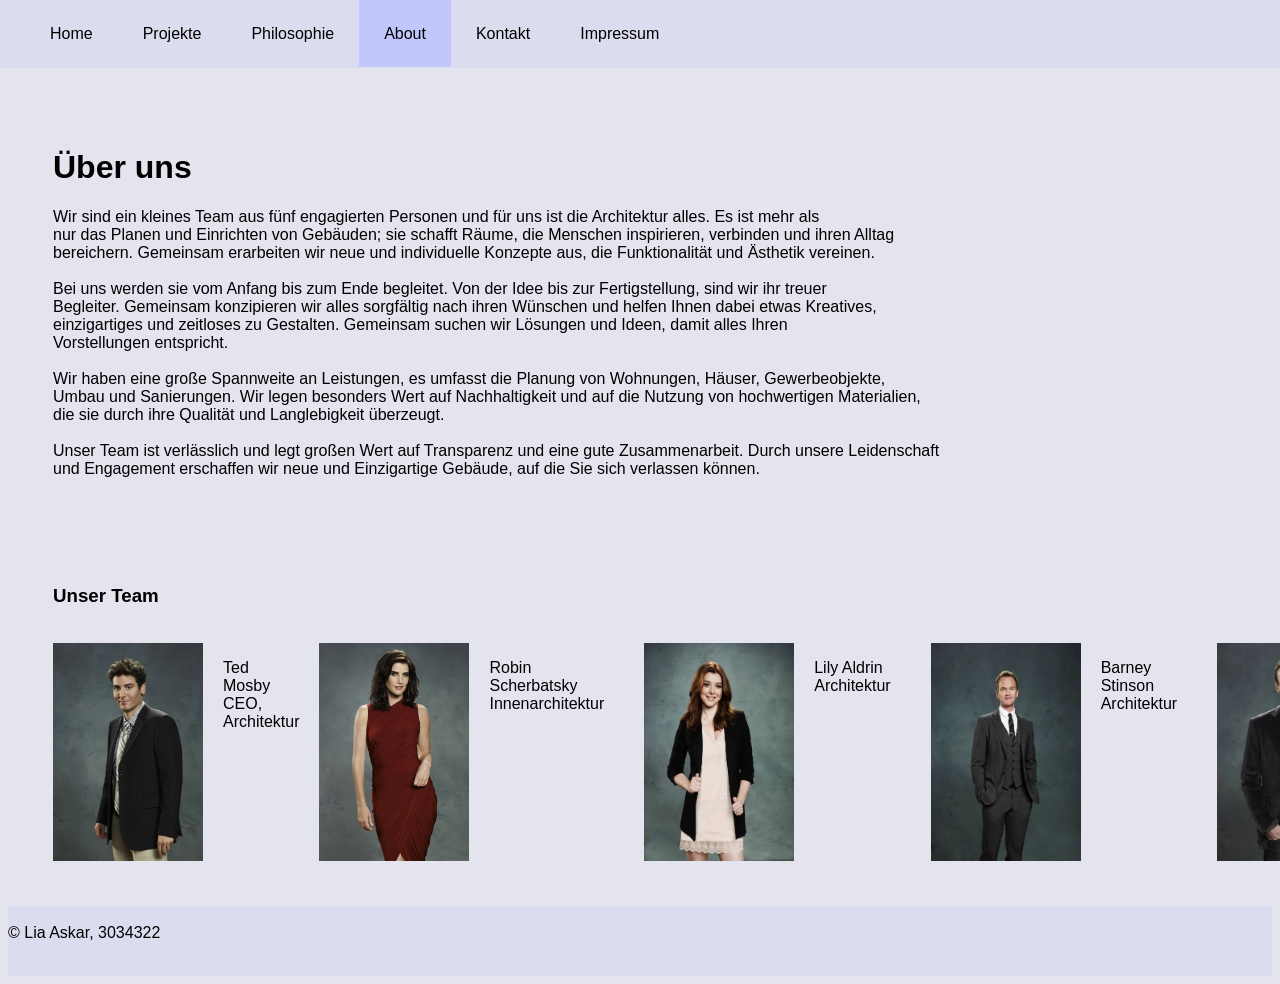
<file: about.html>
<html>
    <head>
        <title>About</title>
        <link rel="stylesheet" type="text/css" href="style.css">

    </head>
    <body>
        <header>
            <nav>
                <ul>
                    <li>
                        <a href="index.html" >Home</a>
                    </li>
                    
                    <li>
                        <a href="projekte.html" >Projekte</a>
                    </li>

                    <li>
                        <a href="philosophie.html" >Philosophie</a>
                    </li>

                    <li>
                        <a href="about.html" class="active" >About</a>
                    </li>

                    <li>
                        <a href="kontakt.html" >Kontakt</a>
                    </li>
                    
                    <li>
                        <a href="impressum.html" >Impressum</a>
                    </li>
                </ul>
            </nav>
        </header>
           
        <main>
            <h1>Über uns</h1>

            <p>
             Wir sind ein kleines Team aus fünf engagierten Personen und für uns ist die Architektur alles. Es ist mehr als <br>
             nur das Planen und Einrichten von Gebäuden; sie schafft Räume, die Menschen inspirieren, verbinden und ihren Alltag <br>
             bereichern. Gemeinsam erarbeiten wir neue und individuelle Konzepte aus, die Funktionalität und Ästhetik vereinen. <br>
                <br>
             Bei uns werden sie vom Anfang bis zum Ende begleitet. Von der Idee bis zur Fertigstellung, sind wir ihr treuer <br>
             Begleiter. Gemeinsam konzipieren wir alles sorgfältig nach ihren Wünschen und helfen Ihnen dabei etwas Kreatives, <br>
             einzigartiges und zeitloses zu Gestalten. Gemeinsam suchen wir Lösungen und Ideen, damit alles Ihren <br>
             Vorstellungen entspricht. <br>
                <br>
             Wir haben eine große Spannweite an Leistungen, es umfasst die Planung von Wohnungen, Häuser, Gewerbeobjekte, <br>
             Umbau und Sanierungen. Wir legen besonders Wert auf Nachhaltigkeit und auf die Nutzung von hochwertigen Materialien, <br> 
             die sie durch ihre Qualität und Langlebigkeit überzeugt. <br>
                <br>
             Unser Team ist verlässlich und legt großen Wert auf Transparenz und eine gute Zusammenarbeit. Durch unsere Leidenschaft <br>
             und Engagement erschaffen wir neue und Einzigartige Gebäude, auf die Sie sich verlassen können. 
            </p>
            <br>
            <br>
            <br>
            <br>

        <h3>Unser Team</h3> 
        <br>

        <div class="bild">
        
        <img src="TedMosby.webp" width="150px">
        <p>Ted Mosby <br>
           CEO, Architektur</p>
           
        <img src="Robin_Scherbatsky.png" width="150px">
        <p>Robin Scherbatsky <br>
           Innenarchitektur</p>
           <br>
        <img src="lilyaldrin.jpg" width="150px">
        <p>Lily Aldrin <br>
           Architektur</p>
           <br>
        <img src="BarneyStinson.webp" width="150px">
        <p>Barney Stinson <br>
           Architektur</p>
           <br>
        <img src="marshalleriksen.jpg" width="150px">
        <p>Marshall Eriksen <br>
           Innenarchitektur</p>
        </div>           

        </main>
            <footer>
            <br>
             &copy; Lia Askar, 3034322
        </footer>
    </body>
    
</html>
</file>
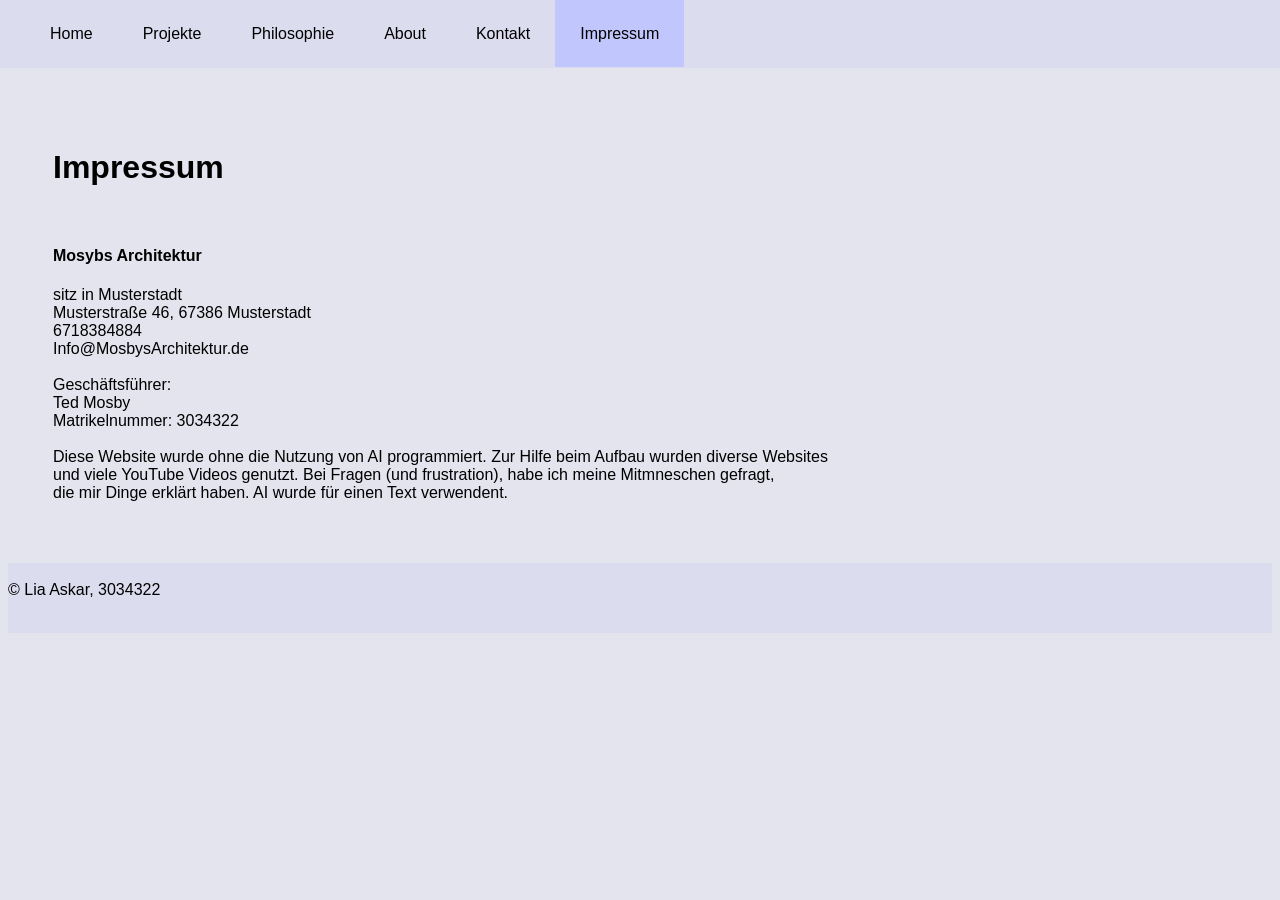
<file: impressum.html>
<html>
    <head>
        <title>Impressum</title>
        <link rel="stylesheet" type="text/css" href="style.css">

    </head>
    <body>
        <header>
            <nav>
                <ul>
                    <li>
                        <a href="index.html" >Home</a>
                    </li>
                    
                    <li>
                        <a href="projekte.html" >Projekte</a>
                    </li>

                    <li>
                        <a href="philosophie.html" >Philosophie</a>
                    </li>

                    <li>
                        <a href="about.html" >About</a>
                    </li>

                    <li>
                        <a href="kontakt.html" >Kontakt</a>
                    </li>
                    
                    <li>
                        <a href="impressum.html" class="active" >Impressum</a>
                    </li>
                </ul>
            </nav>
        </header>

        <main>

            <h1>Impressum</h1>
            <br>
            <h4>Mosybs Architektur</h4>
            <p>sitz in Musterstadt <br>
                Musterstraße 46, 67386 Musterstadt <br>
                6718384884 <br>
                Info@MosbysArchitektur.de <br>
                <br>
                Geschäftsführer: <br>
                Ted Mosby <br>

                Matrikelnummer: 3034322
            <br>
            <br>

                Diese Website wurde ohne die Nutzung von AI programmiert. Zur Hilfe beim Aufbau wurden diverse Websites <br>
                und viele YouTube Videos genutzt. Bei Fragen (und frustration), habe ich meine Mitmneschen gefragt, <br>
                die mir Dinge erklärt haben. AI wurde für einen Text verwendent.

            </p>

        </main>
        <footer>
            <br>
             &copy; Lia Askar, 3034322
        </footer>
    </body>
    
</html>
</file>
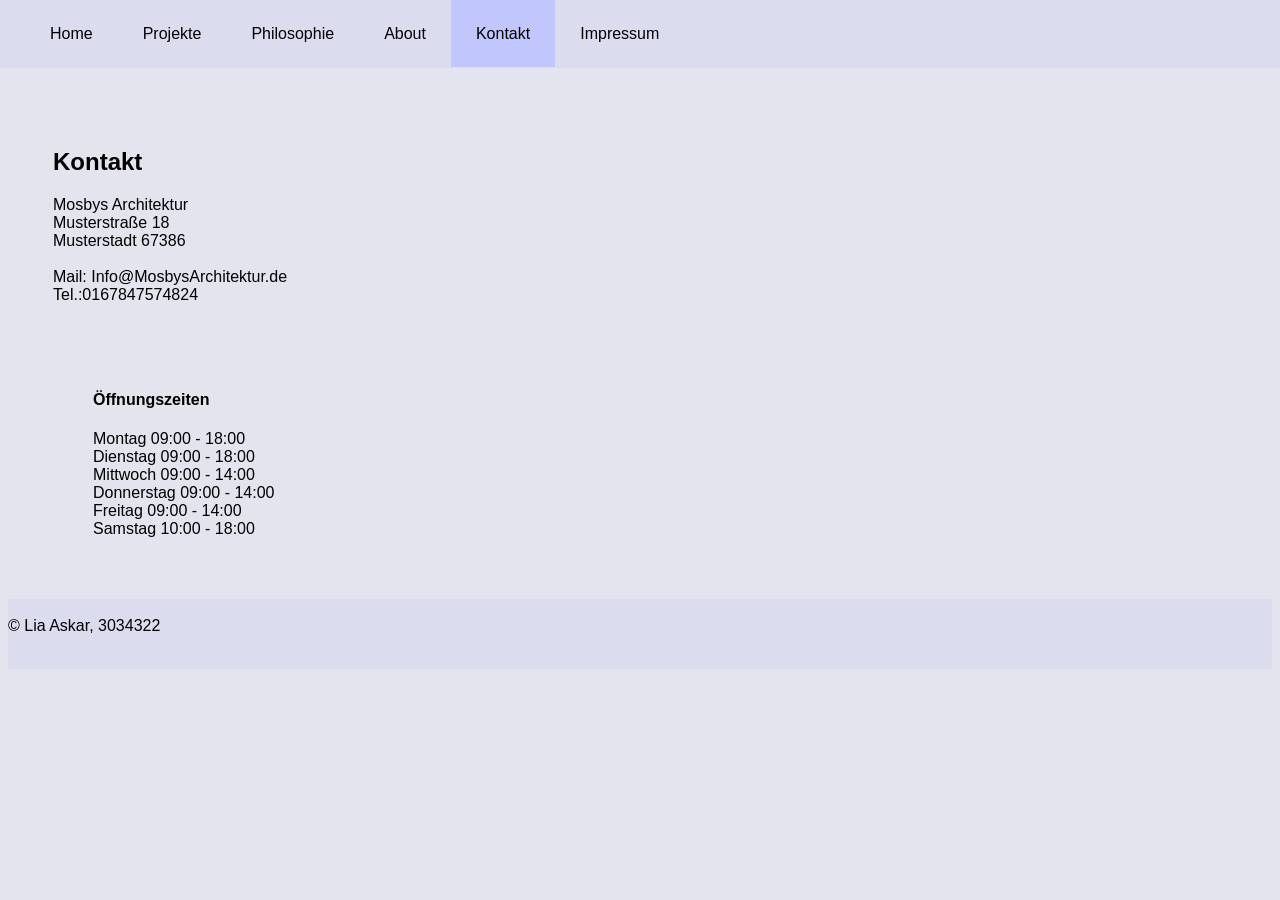
<file: kontakt.html>
<html>
    <head>
        <title>Kontakt</title>
        <link rel="stylesheet" type="text/css" href="style.css">

    </head>
    <body>
        <header>
            <nav>
                <ul>
                    <li>
                        <a href="index.html" >Home</a>
                    </li>
                    
                    <li>
                        <a href="projekte.html" >Projekte</a>
                    </li>

                    <li>
                        <a href="philosophie.html" >Philosophie</a>
                    </li>

                    <li>
                        <a href="about.html" >About</a>
                    </li>

                    <li>
                        <a href="kontakt.html" class="active" >Kontakt</a>
                    </li>
                    
                    <li>
                        <a href="impressum.html" >Impressum</a>
                    </li>
                </ul>
            </nav>
        </header>

        <main>
            <section class="kontakt">
            <h1>Kontakt</h1>

            
            <p> Mosbys Architektur <br>
                Musterstraße 18 <br>
                Musterstadt 67386 <br>
                <br>
                Mail: Info@MosbysArchitektur.de 
                <br>
                Tel.:0167847574824
            </p>
            </section>

            <section class="Zeit">
            <ol> 
                
                <h4>Öffnungszeiten</h4>
                
                Montag        <time> 09:00 - 18:00 </time> <br>
                Dienstag      <time> 09:00 - 18:00 </time> <br>
                Mittwoch      <time> 09:00 - 14:00 </time> <br>
                Donnerstag    <time> 09:00 - 14:00 </time> <br>
                Freitag       <time> 09:00 - 14:00 </time> <br>
                Samstag       <time> 10:00 - 18:00 </time> <br>

            </ol>

            </section>

        </main>

        <footer>
            <br>
             &copy; Lia Askar, 3034322
        </footer>
    </body>
</html>
</file>
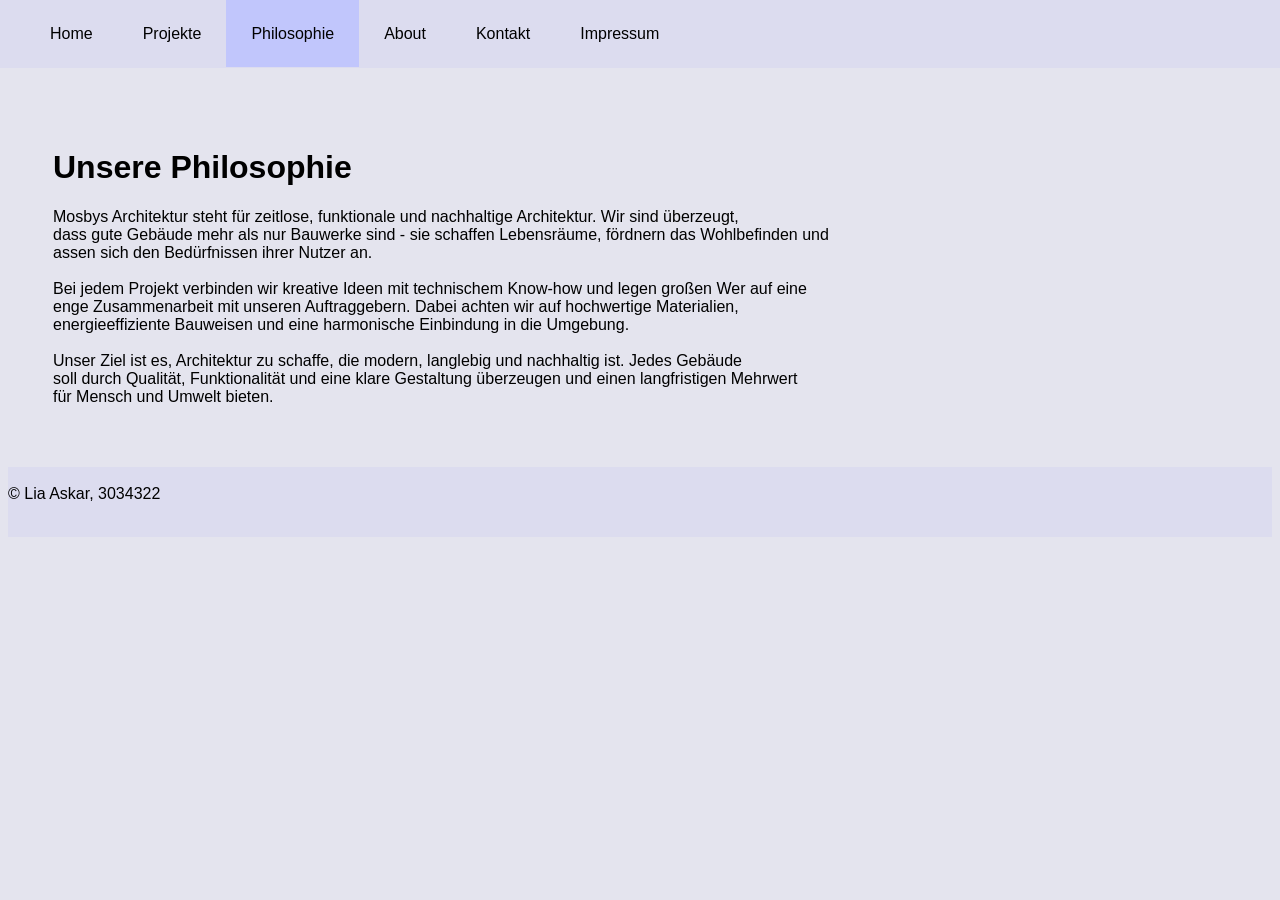
<file: philosophie.html>
<html>
    <head>
        <title>Philosophie</title>
        <link rel="stylesheet" type="text/css" href="style.css">
    </head>

    <body>
        <header>
            <nav>
                <ul>
                    <li>
                        <a href="index.html" >Home</a>
                    </li>
                    
                    <li>
                        <a href="projekte.html" >Projekte</a>
                    </li>

                    <li>
                        <a href="philosophie.html" class="active" >Philosophie</a>
                    </li>

                    <li>
                        <a href="about.html" >About</a>
                    </li>

                    <li>
                        <a href="kontakt.html" >Kontakt</a>
                    </li>
                    
                    <li>
                        <a href="impressum.html" >Impressum</a>
                    </li>
                </ul>
            </nav>
        </header>
        
        <main>
        <h1>Unsere Philosophie</h1>
        <p>
            Mosbys Architektur steht für zeitlose, funktionale und nachhaltige Architektur. Wir sind überzeugt, <br>
             dass gute Gebäude mehr als nur Bauwerke sind - sie schaffen Lebensräume, fördnern das Wohlbefinden und <br>
             assen sich den Bedürfnissen ihrer Nutzer an. <br>
             <br>
             Bei jedem Projekt verbinden wir kreative Ideen mit technischem Know-how und legen großen Wer auf eine <br>
             enge Zusammenarbeit mit unseren Auftraggebern. Dabei achten wir auf hochwertige Materialien, <br>
             energieeffiziente Bauweisen und eine harmonische Einbindung in die Umgebung. <br>
             <br>
             Unser Ziel ist es, Architektur zu schaffe, die modern, langlebig und nachhaltig ist. Jedes Gebäude <br>
             soll durch Qualität, Funktionalität und eine klare Gestaltung überzeugen und einen langfristigen Mehrwert <br>
             für Mensch und Umwelt bieten.
        </p>
        </main>
        <footer>
            <br>
             &copy; Lia Askar, 3034322
        </footer>
    </body>
</html>
</file>
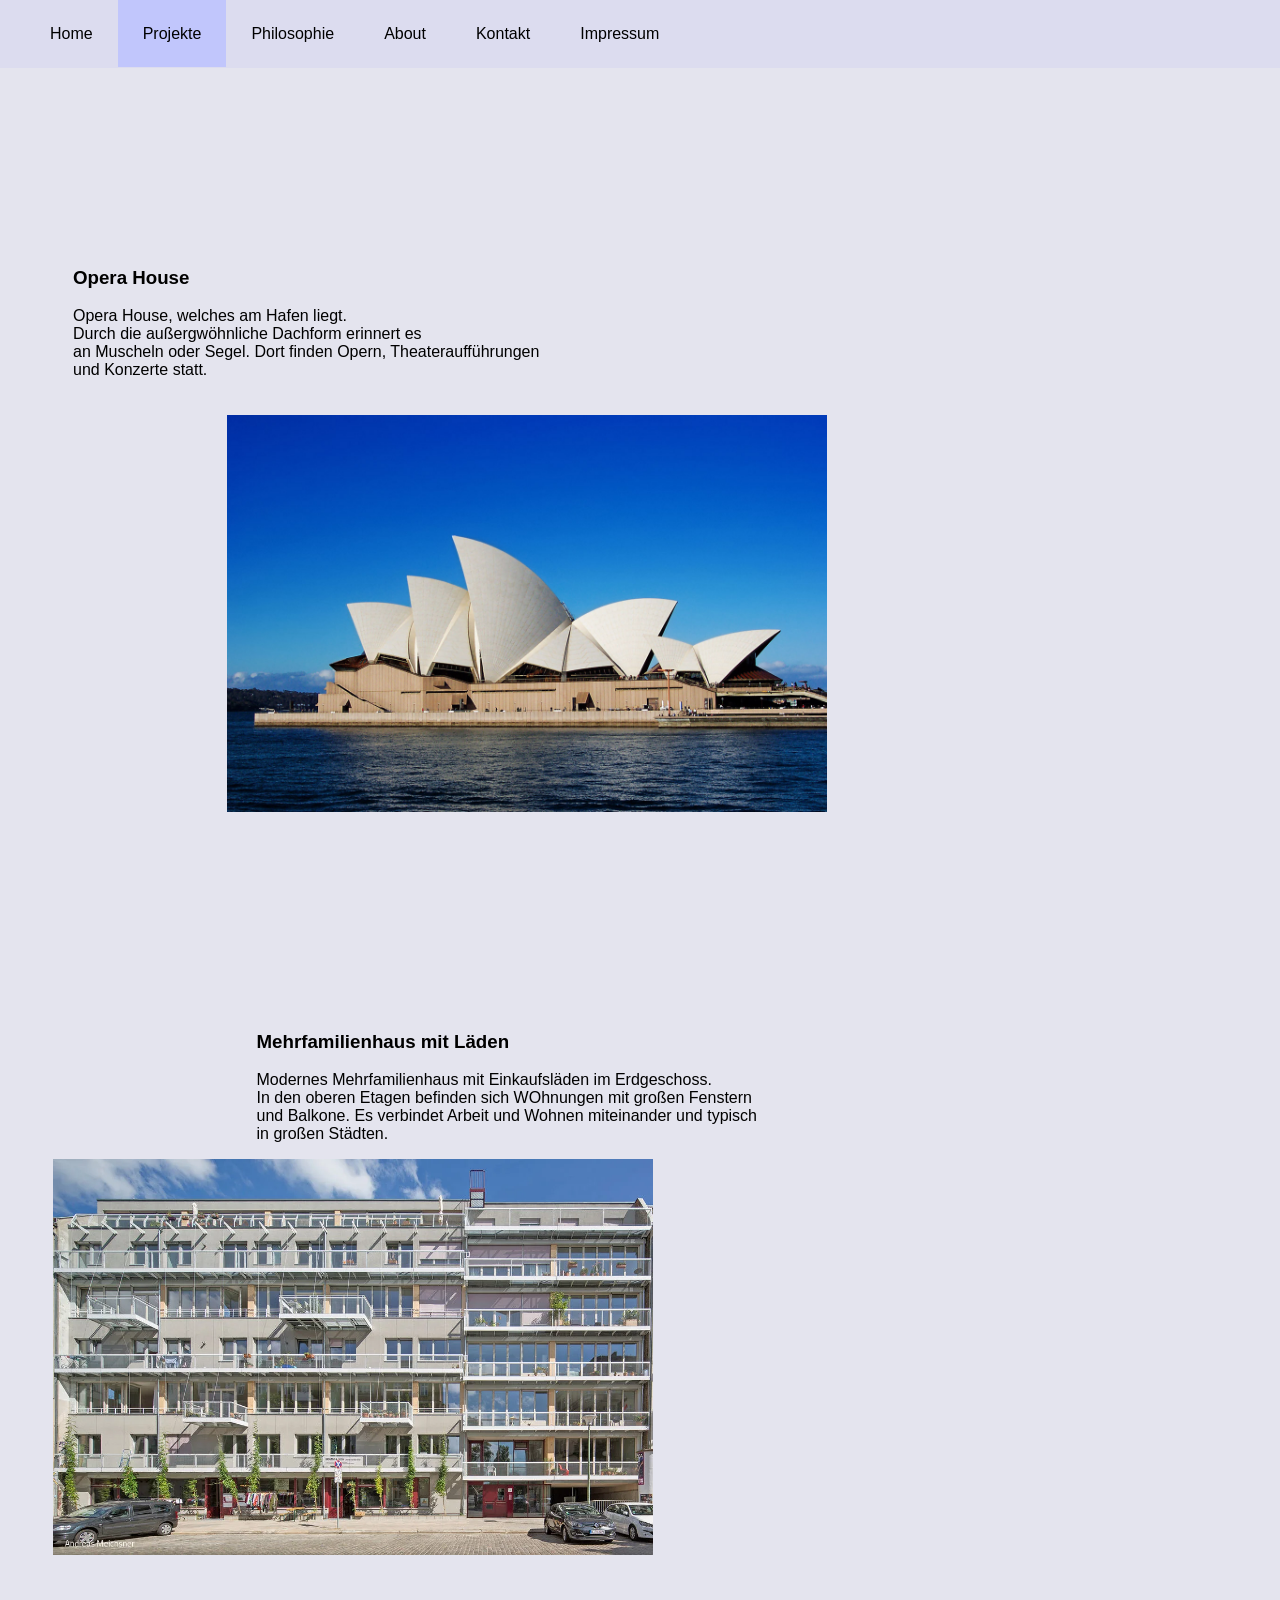
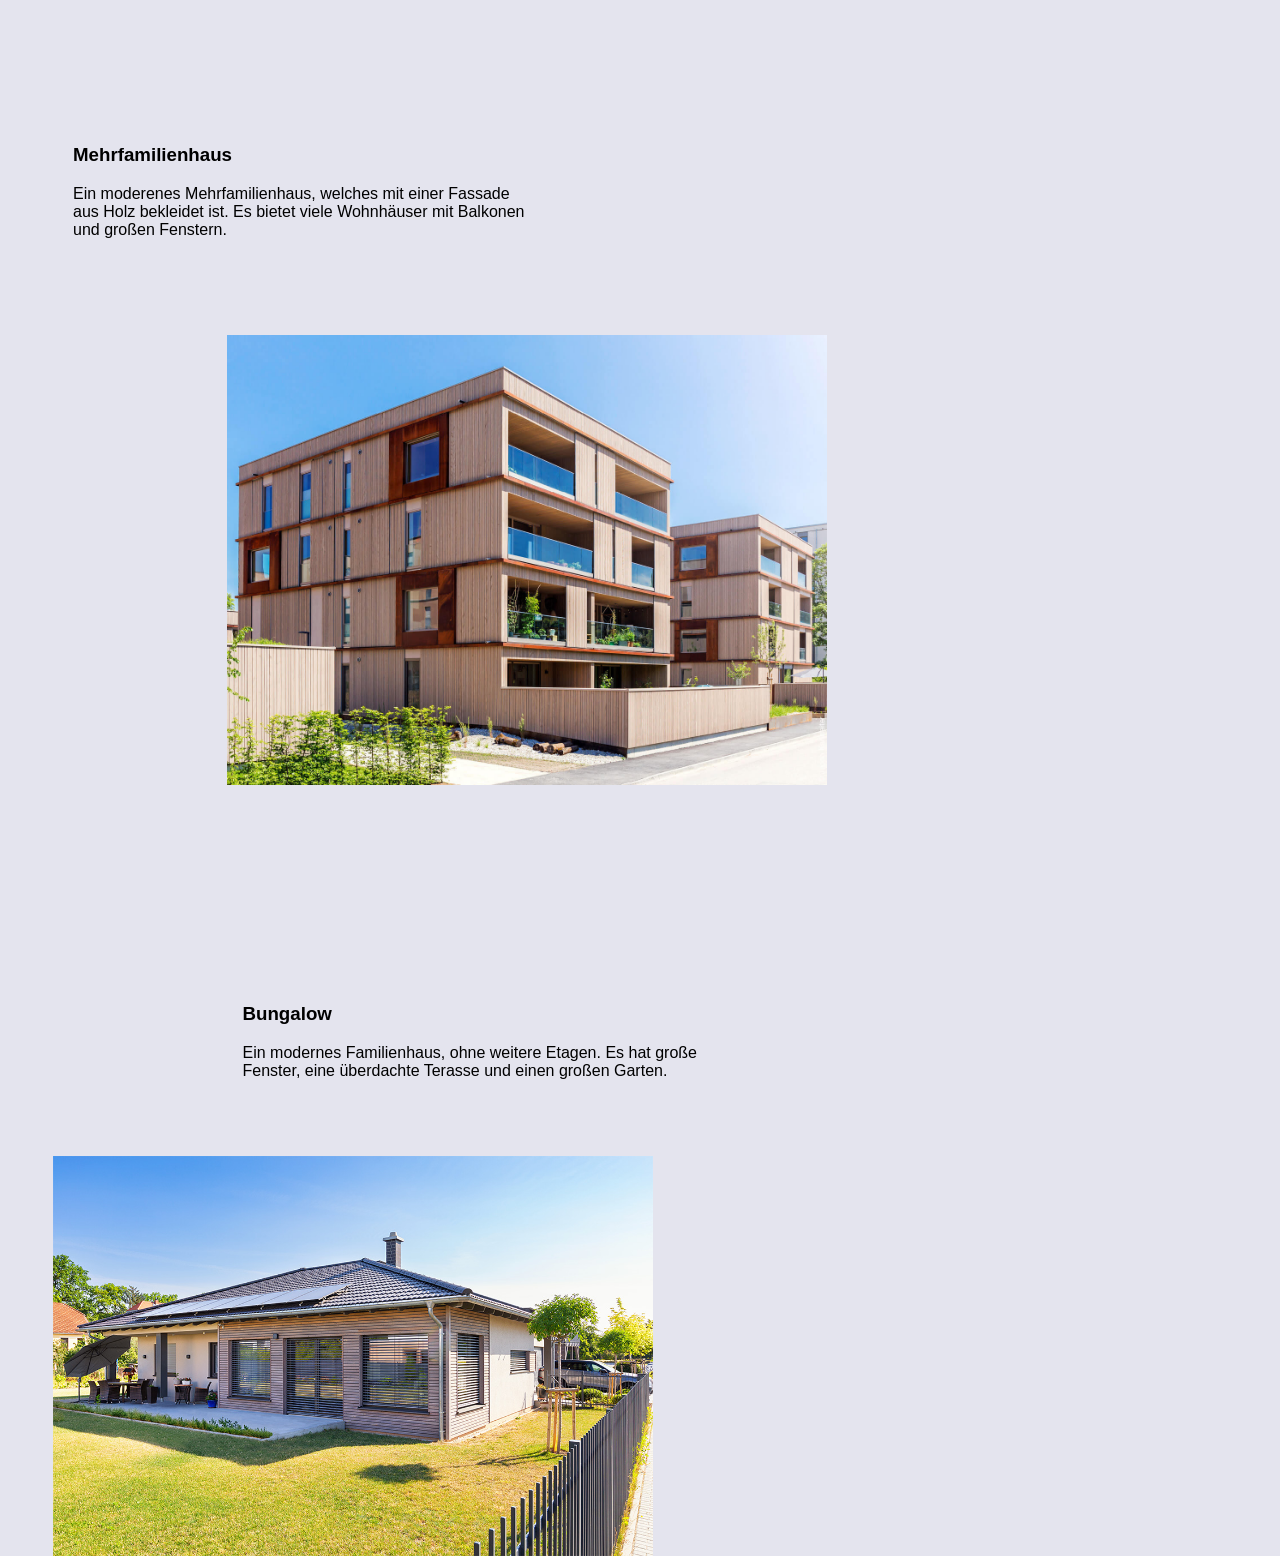
<file: projekte.html>
<html>
    <head>
        <title>Projekte</title>
        <link rel="stylesheet" type="text/css" href="style.css">

    </head>
    <body>
        <header>
            <nav>
                <ul>
                    <li>
                        <a href="index.html"  >Home</a>
                    </li>
                    
                    <li>
                        <a href="projekte.html" class="active" >Projekte</a>
                    </li>

                    <li>
                        <a href="philosophie.html" >Philosophie</a>
                    </li>

                    <li>
                        <a href="about.html" >About</a>
                    </li>

                    <li>
                        <a href="kontakt.html" >Kontakt</a>
                    </li>
                    
                    <li>
                        <a href="impressum.html" >Impressum</a>
                    </li>
                </ul>
            </nav>
        </header>
        <main>

            <section class="section1">
                <h3>Opera House</h3> 
                <p> Opera House, welches am Hafen liegt. <br>
                    Durch die außergwöhnliche Dachform erinnert es <br>
                    an Muscheln oder Segel. Dort finden Opern, Theateraufführungen <br>
                    und Konzerte statt.
                </p>
            </section>
            
            
            <section class="section2"> 
                <img src="gebäude1.jpg" width="600px"> 
            </section>
            
            <section class="section3">
                <h3>Mehrfamilienhaus mit Läden</h3>
                <p>Modernes Mehrfamilienhaus mit Einkaufsläden im Erdgeschoss. <br>
                   In den oberen Etagen befinden sich WOhnungen mit großen Fenstern <br>
                   und Balkone. Es verbindet Arbeit und Wohnen miteinander und typisch <br>
                   in großen Städten.
                </p>
            </section>

            <section class="section4">
                <img src="gebäude2.webp" width="600px">
            </section>

            <section class="section5">
                <h3>Mehrfamilienhaus</h3>
                <p>Ein moderenes Mehrfamilienhaus, welches mit einer Fassade <br>
                   aus Holz bekleidet ist. Es bietet viele Wohnhäuser mit Balkonen <br>
                   und großen Fenstern.</p>
            </section>

            <section class="section6">
            <img src="gebäude3.jpg" width="600px">
            </section>


            <section class="section7">
                <h3>Bungalow</h3>
                <p>Ein modernes Familienhaus, ohne weitere Etagen. Es hat große <br>
                   Fenster, eine überdachte Terasse und einen großen Garten.</p>
            </section>

            <section class="section8">
                <img src="gebäude6.jpg" width="600px">
            </section>

        </main>
        
    </body>
    
</html>
</file>
<file: style.css>
header{
    position: fixed;
    top: 0px;
    left: 0px;
    width: 100%;
    padding: 25px 25px;
    background-color: #dcdcef;
    margin: 0px;
    align-items: center;
}

ul{
   list-style: none;
   text-align: center;
   margin: 0px;
   padding-left: 0px;
}
li{
    float: left;
    text-align: center;
}

li a{
    padding: 25px;
    text-decoration: none;
    color:black;
}

a:hover{
    background-color: #665FD1;
}

.active{
    background-color: #C1C6FC;
    color:black;
}

main{
    padding:45px;
    padding-top: 120px;
}

.section1{
    margin-top:100px;
    padding:20px;
    float:left;
}

.section2{
    padding-right: 400px;
    float: right;
}

.section3{
    margin-top:200px;
    float:right;
    padding-right:470px;
}

.section4{
    margin-top:500px;
}

.section5{
    margin-top:150px;
    padding:20px;
    float:left;
}

.section6{
    margin-top:60px;
    padding-right:400px;
    float:right;
}

.section8{
    margin-top:60px;
    float:left;
}

.section7{
    margin-top: 200px;
    padding-right: 530px;
    float:right;
}

body{font-family: Arial, Helvetica, sans-serif;}

.bild{
    display: flex;
    gap: 20px
}

.Zeit{
    padding-top: 50px;
    
}

h2{ padding-left: 400px;
}

body{background-color: #e4e4ee;}

footer{
    width:100%;
    height:70px;
    background-color:#dcdcef
}
</file>
